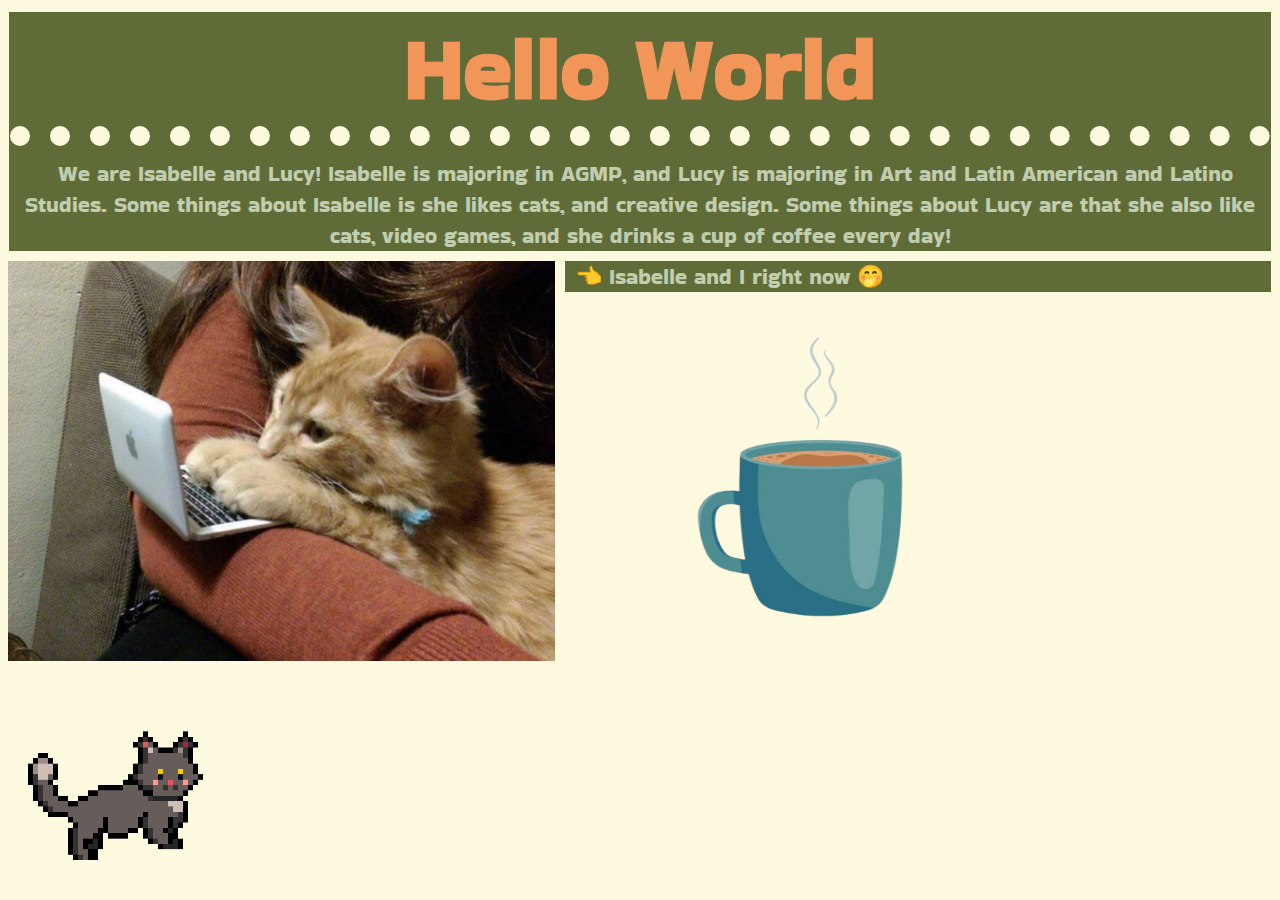
<file: lab2/index.html>
<!DOCTYPE html>
<html lang="en" dir="ltr">
<head>
	<!-- Lucy's and Isabelle's Lab 2: HTML and CSS Starter -->
	<meta charset="utf-8">
	<title>Lab 2 - HTML and CSS Starter</title>
	<link rel="stylesheet" href="./css/lab.css">
	<link href='https://fonts.googleapis.com/css?family=Bakbak One' rel='stylesheet'>
</head>
<body>
	<main>
		<div id="content">
		<h1>Hello World</h1>
			<p class="info">We are Isabelle and Lucy! Isabelle is majoring in AGMP, and Lucy is majoring in Art and Latin American and Latino Studies. Some things about Isabelle is she likes cats, and creative design. Some things about Lucy are that she also like cats, video games, and she drinks a cup of coffee every day!</p>
		</div>
		<div>
				<img class="catlaptop" src="./img/cat_laptop.png"
				withd="400"
				height="400"
				>
			<p class="silly"> &#128072; Isabelle and I right now &#129325;</p>
		</div>
		<div>
				<img class="coffee" src="./img/istockphoto-1351511124-612x612-removebg-preview.png"
				width="450"
				height="350"
				>
		</div>
		<div id="grey">
				<img src="./img/gray-cat.gif"
				width="200"
				height="150"
				>
		</div>
	</main>
</body>
</html>
</file>
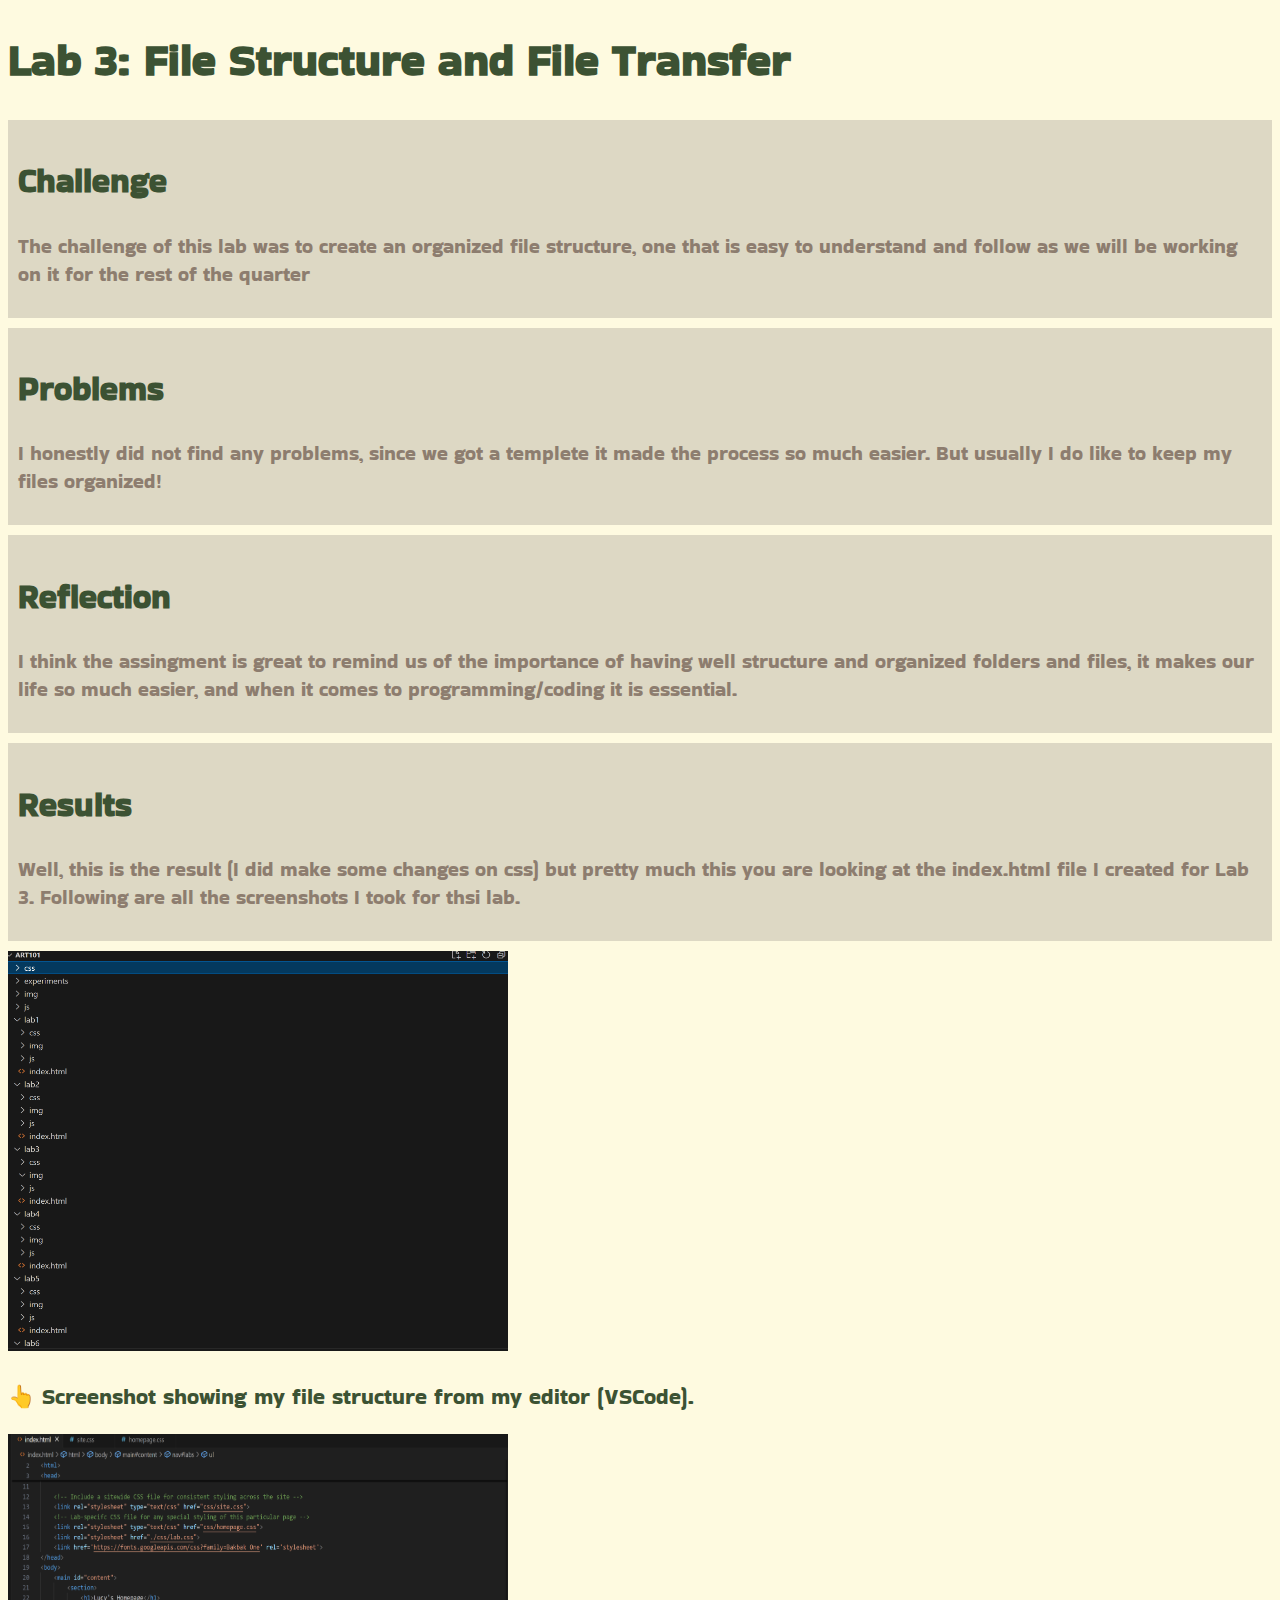
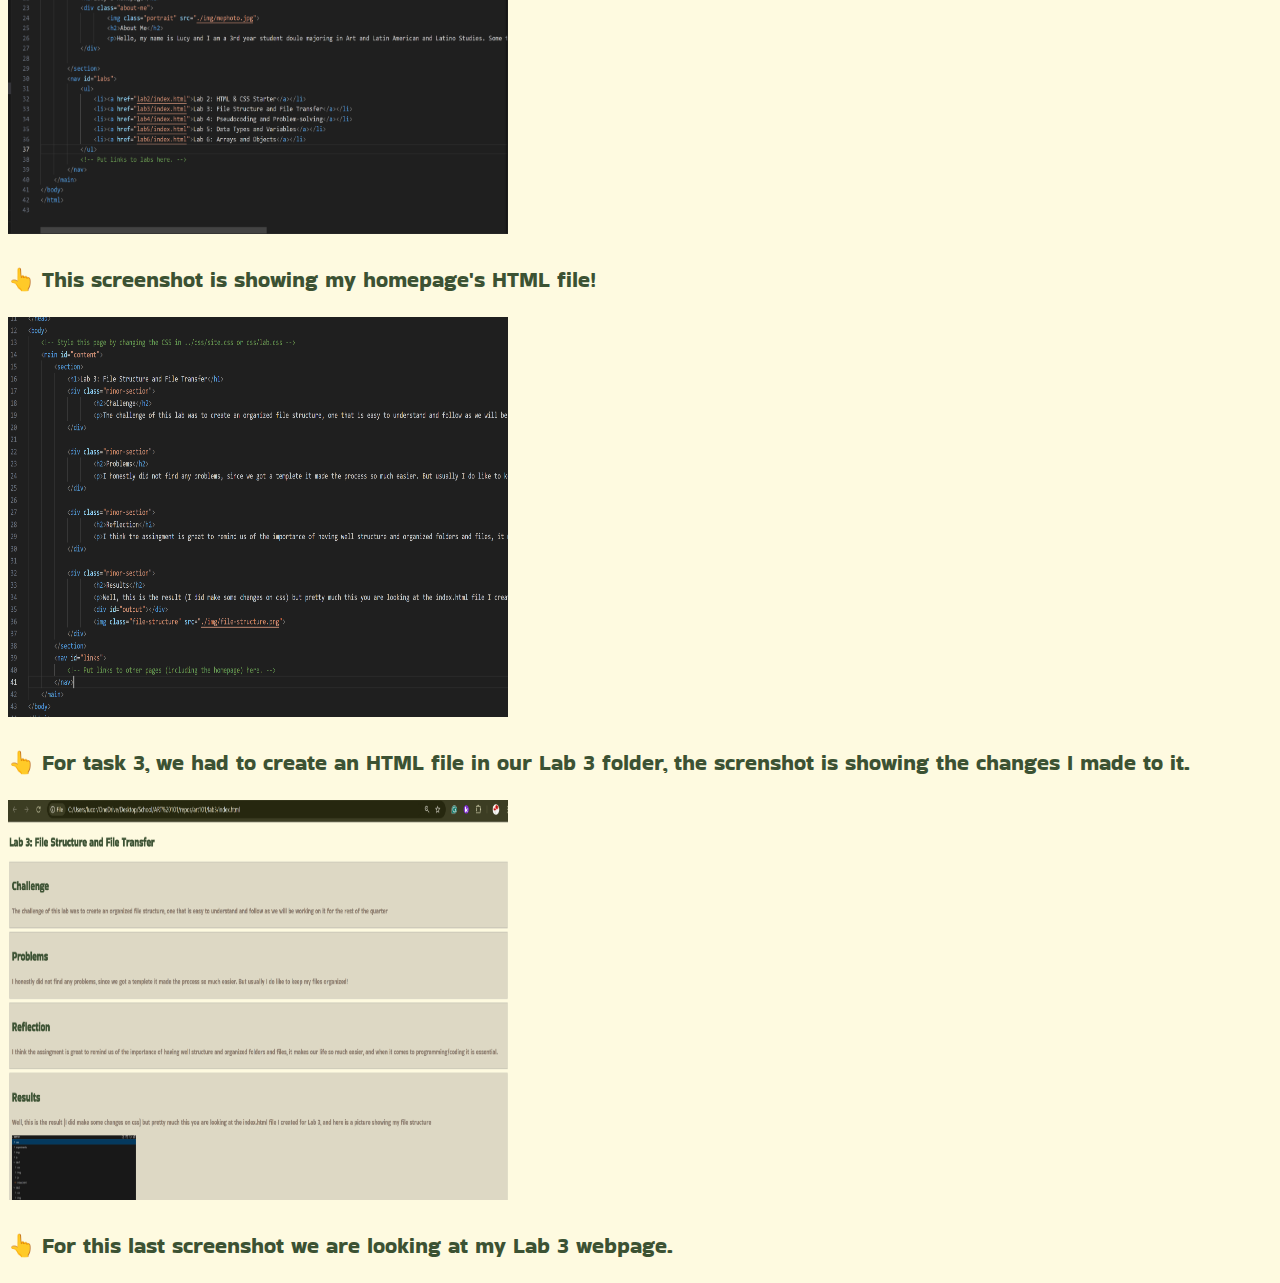
<file: lab3/index.html>
<!DOCTYPE html>
<html>
<head>
	<!-- This title is used for tabs and bookmarks -->
	<title>Lab 3 - File Structure and File Transfer</title>
  	<meta charset="UTF-8" />
	<!-- Set viewport so page remains consistently scaled w narrow devices -->
  	<meta name="viewport" content="width=device-width, initial-scale=1.0" />
	<link rel="stylesheet" type="text/css" href="css/lab.css">
	<link href='https://fonts.googleapis.com/css?family=Bakbak One' rel='stylesheet'>
</head>
<body>
	<!-- Style this page by changing the CSS in ../css/site.css or css/lab.css -->
	<main id="content">
		<section>
			<h1>Lab 3: File Structure and File Transfer</h1>
			<div class="minor-section">
					<h2>Challenge</h2>
					<p>The challenge of this lab was to create an organized file structure, one that is easy to understand and follow as we will be working on it for the rest of the quarter</p>
			</div>

			<div class="minor-section">
					<h2>Problems</h2>
					<p>I honestly did not find any problems, since we got a templete it made the process so much easier. But usually I do like to keep my files organized!</p>
			</div>

			<div class="minor-section">
					<h2>Reflection</h2>
					<p>I think the assingment is great to remind us of the importance of having well structure and organized folders and files, it makes our life so much easier, and when it comes to programming/coding it is essential.</p>
			</div>

			<div class="minor-section">
					<h2>Results</h2>
					<p>Well, this is the result (I did make some changes on css) but pretty much this you are looking at the index.html file I created for Lab 3. Following are all the screenshots I took for thsi lab.</p>
			</div>
			<div>
					<img class="screenshots" src="./img/file-structure.png">
					<p>&#128070; Screenshot showing my file structure from my editor (VSCode).</p>
			</div>
			<div>
					<img class="screenshots" src="./img/webpage-html-task2.png">
					<p>&#128070; This screenshot is showing my homepage's HTML file!</p>
			</div>
			<div>
					<img class="screenshots" src="./img/lab3-html.png">
					<p>&#128070; For task 3, we had to create an HTML file in our Lab 3 folder, the screnshot is showing the changes I made to it.</p>
			</div>
			<div>
					<img class="screenshots" src="./img/lab3-local-files-view.png">
					<p>&#128070; For this last screenshot we are looking at my Lab 3 webpage.</p>
			</div>
		</section>
		<nav id="links">
			<!-- Put links to other pages (including the homepage) here. -->
		</nav>
	</main>
</body>
</html>
</file>
<file: lab2/css/lab.css>
/* Lucy's and Isabelle's Lab 2: HTML and CSS Starter */
body {
  font-family: 'Bakbak One';font-size: 22px; color: #c1cdaf;
  background-color: #FEFAE0;
}
h1 {  
  color: #F29559;
  font-size: 400% ;
  line-height: 1.3;
  text-align: center;
  margin-top: 12px;
  margin-bottom: 12px;
  margin-left: 1px;
  margin-right: 1px;
  border-bottom: dotted;
  border-width: 20px;
  border-color: #FEFAE0
}
p {
  text-indent: 10px;
  margin: 10px;
  text-align: center;
}
#content {
  background-color: #606c38;
  background-color: #606c38;
  margin: 1px;
}
.silly {
  display: flex;
  background-color: #606c38;
  margin-left: 10px;
  margin-right: 1px;
}
.catlaptop {
  float: left;
  margin-right: 10px;
}
.coffee {
  float: center;
  margin-left: 10px;
}
#grey {
  position: relative;
  height: 200px;
  width: 300px;
  margin-bottom: 1px;
}
#grey img {
  position:absolute;
  left: 0;
  bottom: 0;
  animation-name: pet;
  animation-duration: 13s;
  animation-direction: forwards;
  animation-iteration-count: infinite;
}
@keyframes pet {
  0%   {left: 0px;}
  2.5%   {left: 30px;}
  5%  {left: 60px;}
  7.5%  {left: 90px;}
  10%  {left: 120px;}
  12.5%  {left: 150px;}
  15%  {left: 180px;}
  17.5%  {left: 210px;}
  20%  {left: 240px;}
  22.5%  {left: 270px;}
  25%  {left: 300px;}
  27.5%  {left: 330px;}
  30%  {left: 360px;}
  32.5%  {left: 390px;}
  35%  {left: 420px;}
  37.5%  {left: 450px;}
  40%  {left: 480px;}
  42.5%  {left: 510px;}
  45%  {left: 540px;}
  47.5%  {left: 570px;}
  50% {left: 600px;}
  52.5% {left: 630px;}
  55% {left: 660px;}
  57.5% {left: 690px;}
  60% {left: 720px;}
  62.5% {left: 750px;}
  65% {left: 780px;}
  67.5% {left: 810px;}
  70% {left: 840px;}
  72.5% {left: 870px;}
  75% {left: 900px;}
  77.5% {left: 930px;}
  80% {left: 960px;}
  82.5% {left: 990px;}
  85% {left: 1020px;}
  87.5% {left: 1050px;}
  90% {left: 1080px;}
  92.5% {left: 1110px;}
  95% {left: 1140px;}
  97.5% {left: 1170px;}
  100% {left: 1200px;}

}
</file>
<file: lab3/css/lab.css>
/* Here we can set styles for this lab page that we don't want to effect others pages */
.minor-section {
    padding: 10px;
    margin-bottom: 10px;
    background-color: #DDD8C4;
  }
body {
    font-family: 'Bakbak One';
    font-size: 22px; 
    color: #3c5233;
    background-color: #FEFAE0;
}
.minor-section p {
  font-size: 20px;
  color: #8d7d6f;
}
.screenshots {
  width: 500px;
  height: 400px;
}
</file>
